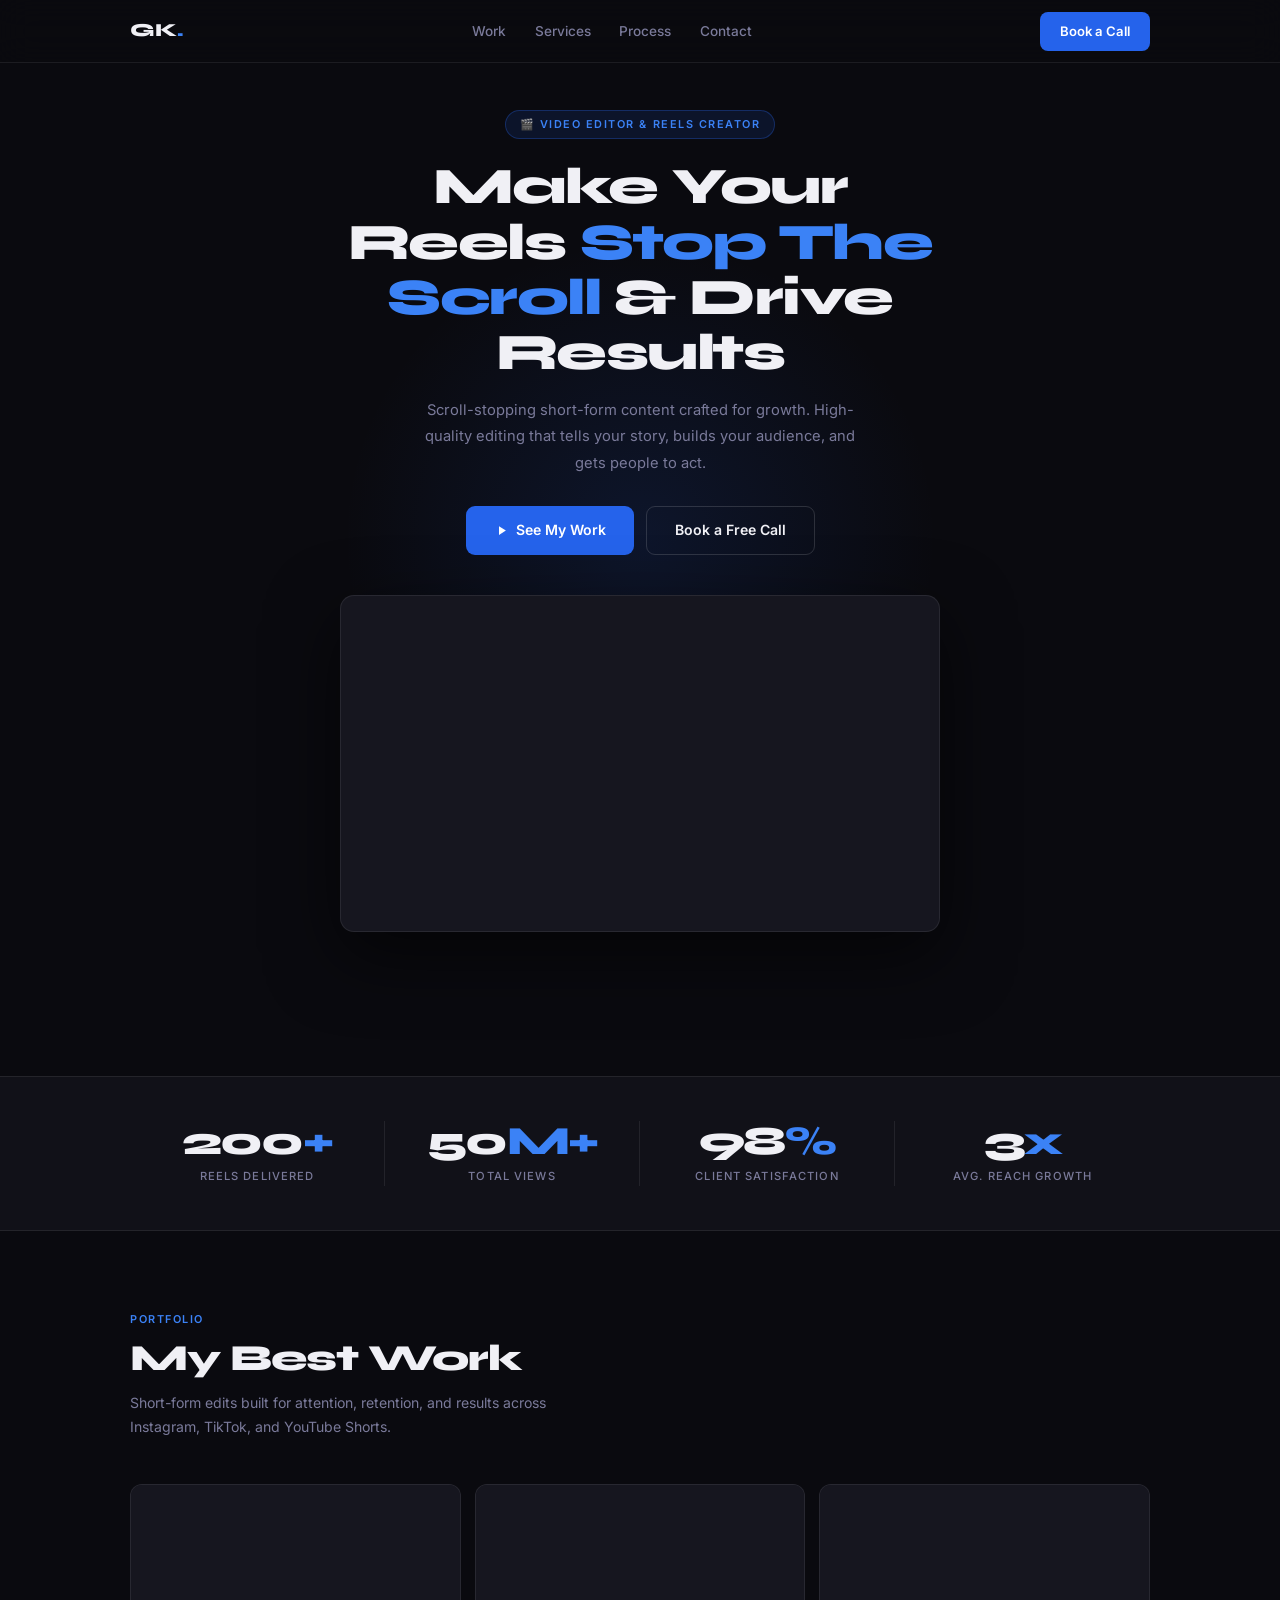
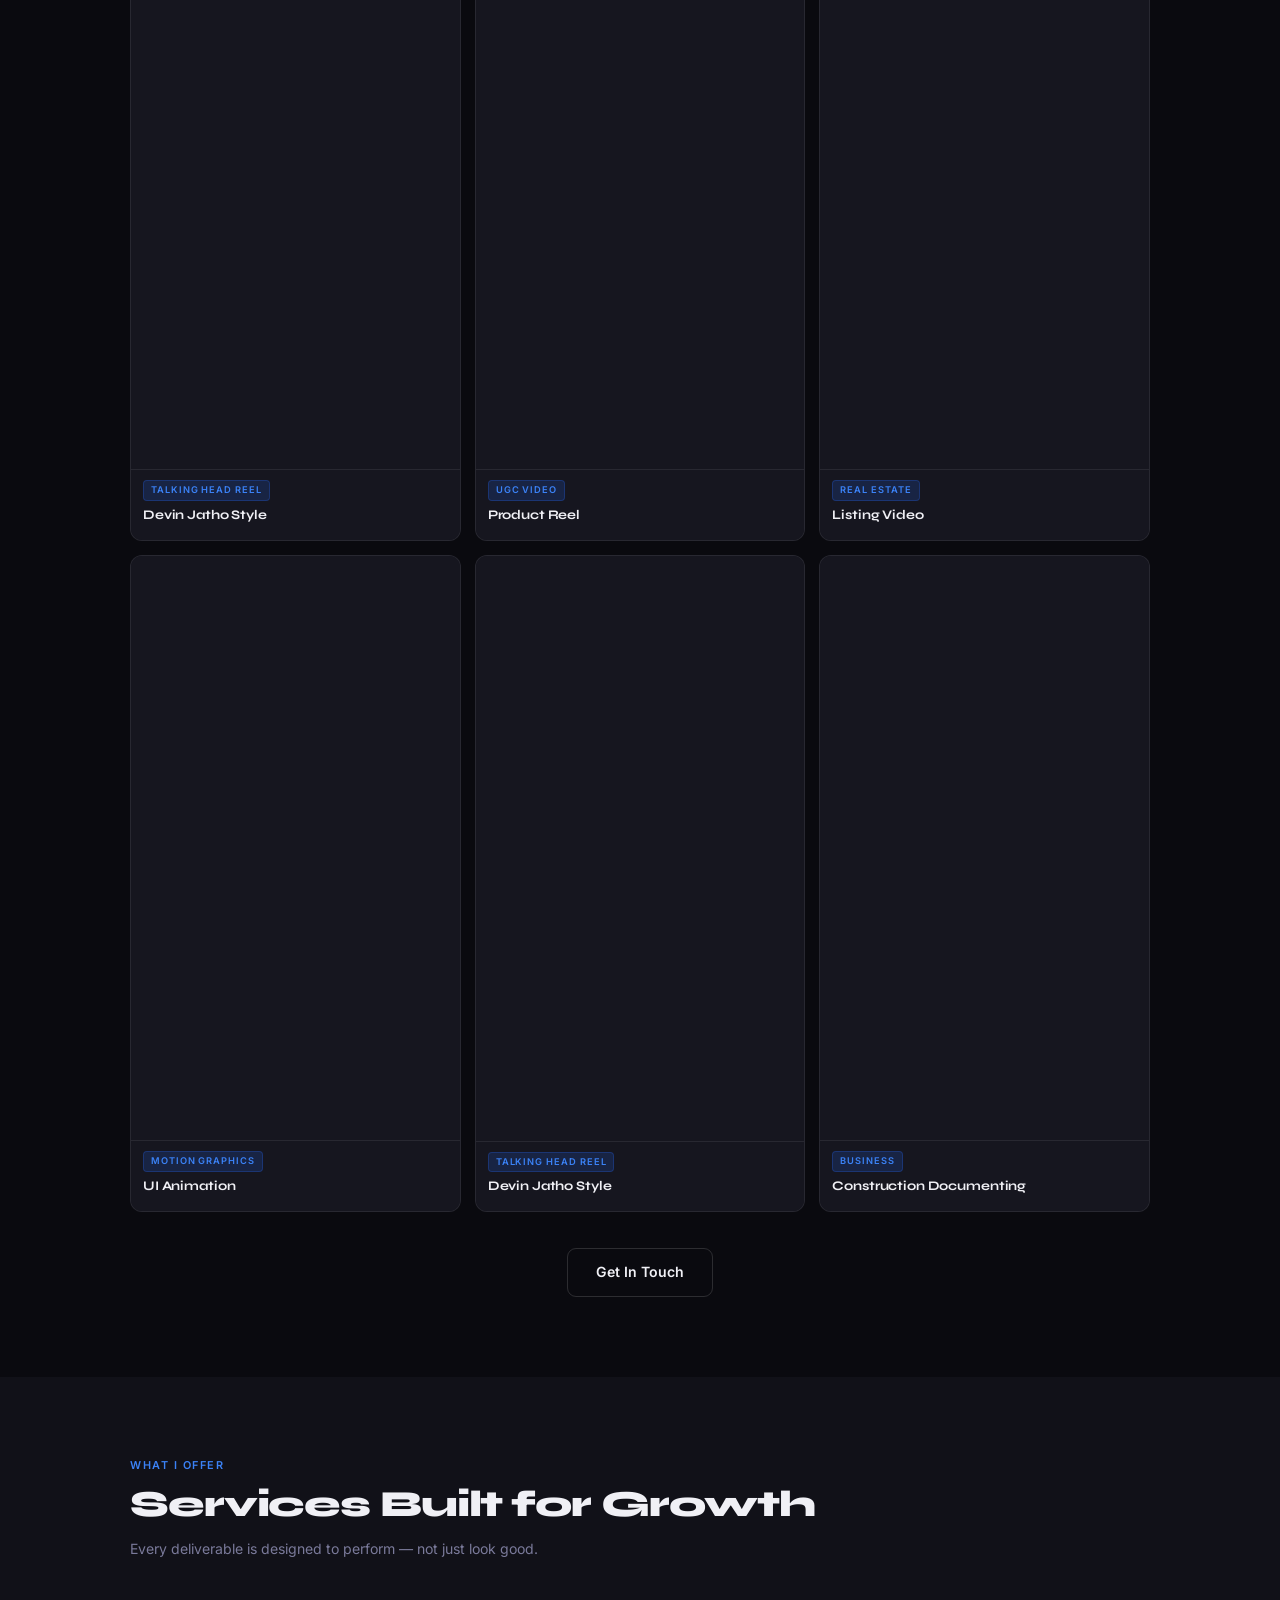
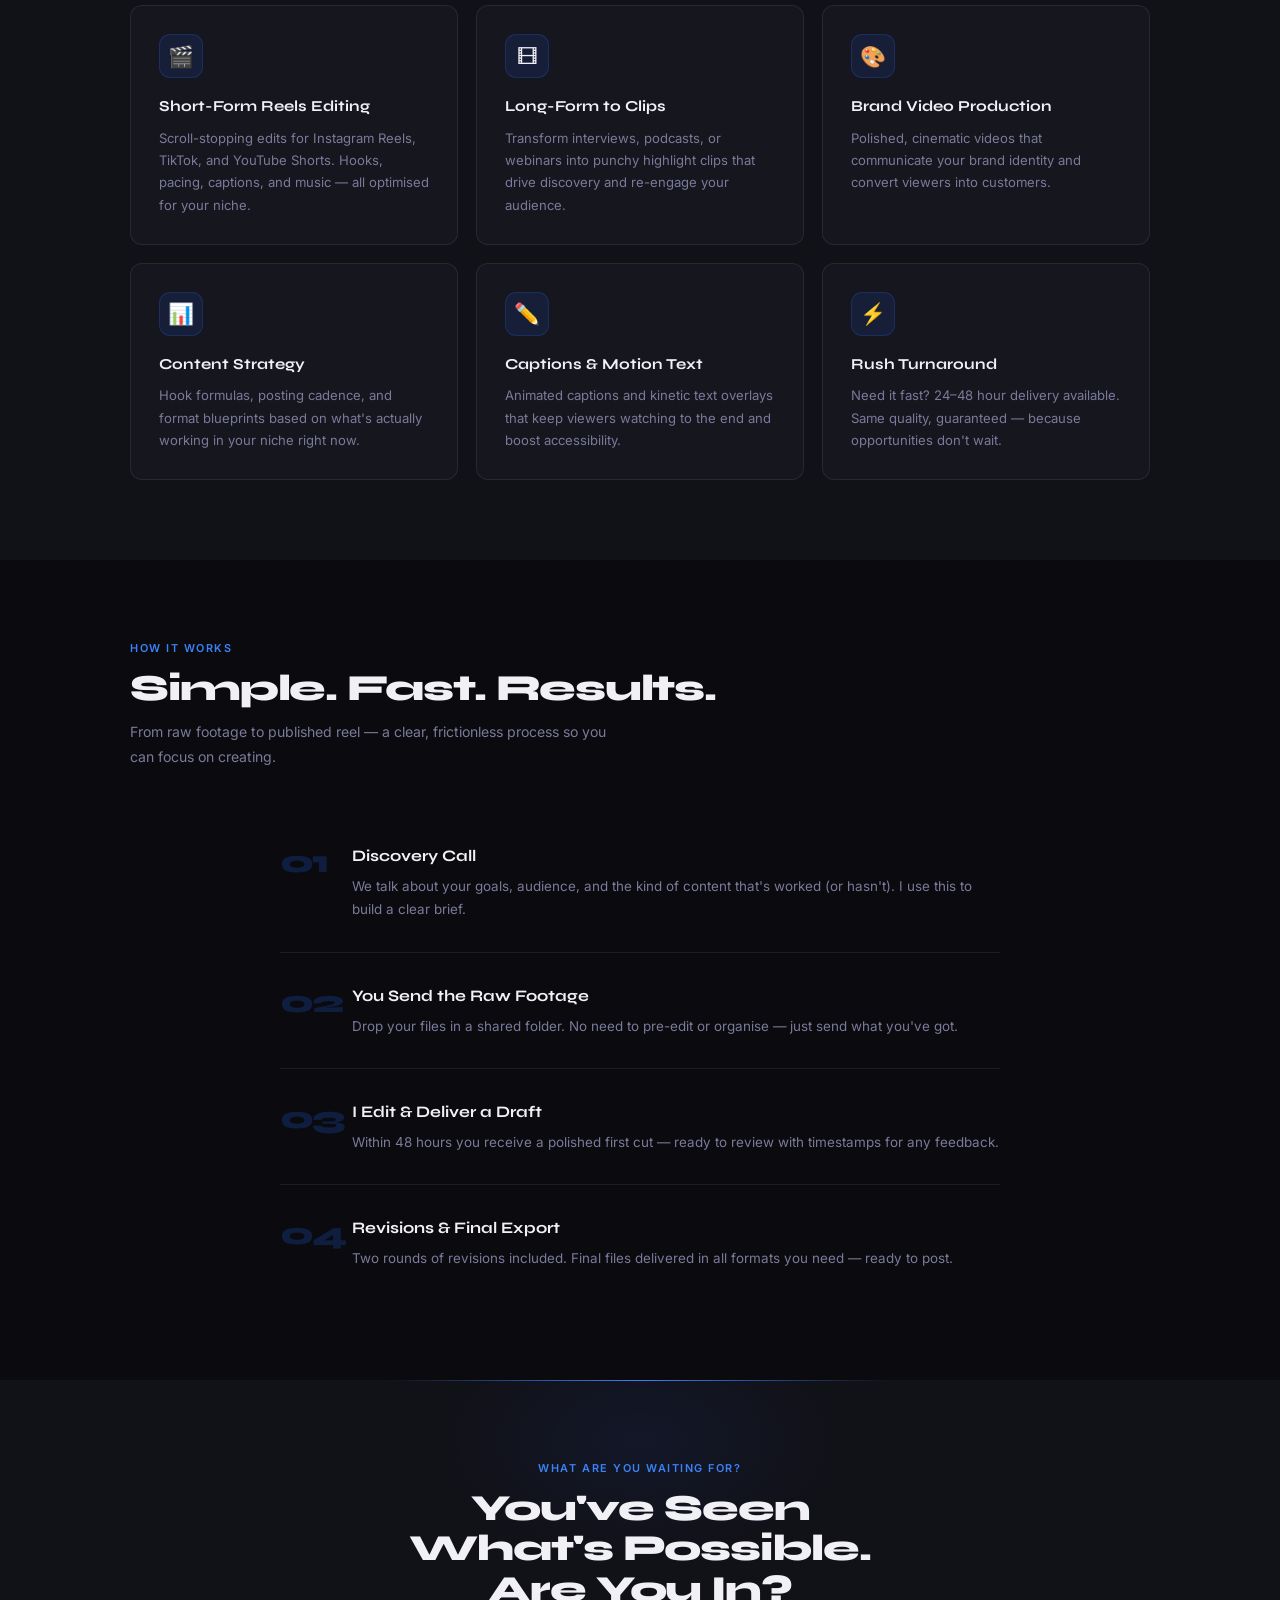
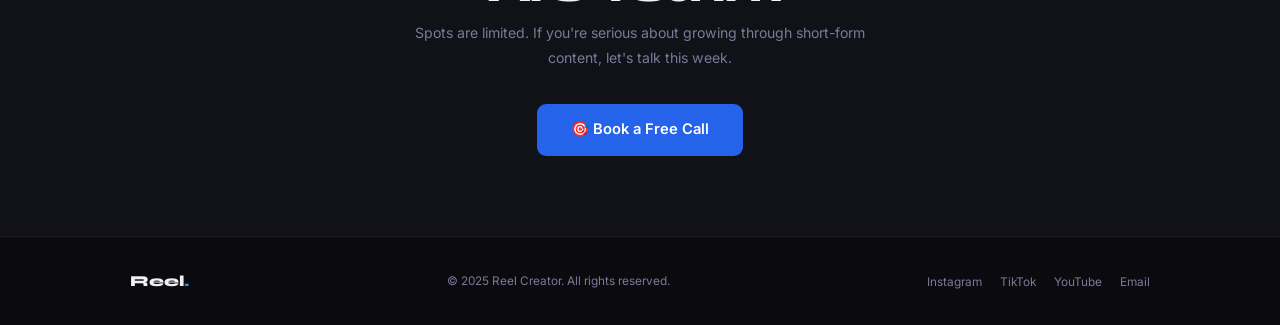
<file: index.html>
<!DOCTYPE html>
<html lang="en">
<head>
<meta charset="UTF-8" />
<meta name="viewport" content="width=device-width, initial-scale=1.0" />
<title>Reel Creator Portfolio</title>
<link href="https://fonts.googleapis.com/css2?family=Syne:wght@700;800&family=Inter:wght@400;500;600&display=swap" rel="stylesheet" />
<link rel="stylesheet" href="css/style.css" />
</head>
<body>

<nav>
  <div class="nav-wrap">
    <a href="#" class="nav-logo">GK<span>.</span></a>
    <ul class="nav-links">
      <li><a href="#work">Work</a></li>
      <li><a href="#services">Services</a></li>
      <li><a href="#process">Process</a></li>
      <li><a href="#cta">Contact</a></li>
    </ul>
    <a href="#cta" class="nav-cta">Book a Call</a>
    <button class="hamburger" id="hamburger" aria-label="Toggle menu">
      <span></span><span></span><span></span>
    </button>
  </div>
</nav>
<div class="nav-drawer" id="nav-drawer">
  <a href="#work"     onclick="closeDrawer()">Work</a>
  <a href="#services" onclick="closeDrawer()">Services</a>
  <a href="#process"  onclick="closeDrawer()">Process</a>
  <a href="#cta"      onclick="closeDrawer()">Book a Call</a>
</div>

<section class="hero">
  <div class="hero-inner fade-in">
    <span class="hero-eyebrow">🎬 Video Editor &amp; Reels Creator</span>
    <h1>Make Your Reels <em>Stop The Scroll</em> &amp; Drive Results</h1>
    <p>Scroll-stopping short-form content crafted for growth. High-quality editing that tells your story, builds your audience, and gets people to act.</p>
    <div class="hero-actions">
      <a href="#work" class="btn btn-primary">
        <svg width="15" height="15" viewBox="0 0 24 24" fill="currentColor"><path d="M8 5v14l11-7z"/></svg>
        See My Work
      </a>
      <a href="#cta" class="btn btn-outline">Book a Free Call</a>
    </div>
    <div class="hero-video-wrap fade-in">
      <div class="video-shell" id="hero-shell">
        <div class="vid-placeholder">
          <div class="play-ring">
            <svg width="22" height="22" viewBox="0 0 24 24" fill="white"><path d="M8 5v14l11-7z"/></svg>
          </div>
          <p>Showreel coming soon</p>
        </div>
      </div>
    </div>
  </div>
</section>

<div class="stats-section">
  <div class="wrap">
    <div class="stats-grid">
      <div class="stat-item fade-in"><div class="stat-number">200<span>+</span></div><div class="stat-label">Reels Delivered</div></div>
      <div class="stat-item fade-in"><div class="stat-number">50<span>M+</span></div><div class="stat-label">Total Views</div></div>
      <div class="stat-item fade-in"><div class="stat-number">98<span>%</span></div><div class="stat-label">Client Satisfaction</div></div>
      <div class="stat-item fade-in"><div class="stat-number">3<span>x</span></div><div class="stat-label">Avg. Reach Growth</div></div>
    </div>
  </div>
</div>

<section id="work">
  <div class="wrap">
    <div class="section-header fade-in">
      <div class="section-eyebrow">Portfolio</div>
      <h2 class="section-title">My Best Work</h2>
      <p class="section-sub">Short-form edits built for attention, retention, and results across Instagram, TikTok, and YouTube Shorts.</p>
    </div>
    <div class="work-grid" id="work-grid"></div>
    <div class="view-more-row fade-in">
      <a href="#cta" class="btn btn-outline">Get In Touch</a>
    </div>
  </div>
</section>

<section id="services">
  <div class="wrap">
    <div class="section-header fade-in">
      <div class="section-eyebrow">What I Offer</div>
      <h2 class="section-title">Services Built for Growth</h2>
      <p class="section-sub">Every deliverable is designed to perform — not just look good.</p>
    </div>
    <div class="services-grid">
      <div class="service-card fade-in"><div class="service-icon">🎬</div><div class="service-name">Short-Form Reels Editing</div><p class="service-desc">Scroll-stopping edits for Instagram Reels, TikTok, and YouTube Shorts. Hooks, pacing, captions, and music — all optimised for your niche.</p></div>
      <div class="service-card fade-in"><div class="service-icon">🎞</div><div class="service-name">Long-Form to Clips</div><p class="service-desc">Transform interviews, podcasts, or webinars into punchy highlight clips that drive discovery and re-engage your audience.</p></div>
      <div class="service-card fade-in"><div class="service-icon">🎨</div><div class="service-name">Brand Video Production</div><p class="service-desc">Polished, cinematic videos that communicate your brand identity and convert viewers into customers.</p></div>
      <div class="service-card fade-in"><div class="service-icon">📊</div><div class="service-name">Content Strategy</div><p class="service-desc">Hook formulas, posting cadence, and format blueprints based on what's actually working in your niche right now.</p></div>
      <div class="service-card fade-in"><div class="service-icon">✏️</div><div class="service-name">Captions &amp; Motion Text</div><p class="service-desc">Animated captions and kinetic text overlays that keep viewers watching to the end and boost accessibility.</p></div>
      <div class="service-card fade-in"><div class="service-icon">⚡</div><div class="service-name">Rush Turnaround</div><p class="service-desc">Need it fast? 24–48 hour delivery available. Same quality, guaranteed — because opportunities don't wait.</p></div>
    </div>
  </div>
</section>

<section id="process">
  <div class="wrap">
    <div class="section-header fade-in">
      <div class="section-eyebrow">How It Works</div>
      <h2 class="section-title">Simple. Fast. Results.</h2>
      <p class="section-sub">From raw footage to published reel — a clear, frictionless process so you can focus on creating.</p>
    </div>
    <div class="process-inner">
      <div class="process-item fade-in"><div class="process-num">01</div><div><div class="process-title">Discovery Call</div><p class="process-desc">We talk about your goals, audience, and the kind of content that's worked (or hasn't). I use this to build a clear brief.</p></div></div>
      <div class="process-item fade-in"><div class="process-num">02</div><div><div class="process-title">You Send the Raw Footage</div><p class="process-desc">Drop your files in a shared folder. No need to pre-edit or organise — just send what you've got.</p></div></div>
      <div class="process-item fade-in"><div class="process-num">03</div><div><div class="process-title">I Edit &amp; Deliver a Draft</div><p class="process-desc">Within 48 hours you receive a polished first cut — ready to review with timestamps for any feedback.</p></div></div>
      <div class="process-item fade-in"><div class="process-num">04</div><div><div class="process-title">Revisions &amp; Final Export</div><p class="process-desc">Two rounds of revisions included. Final files delivered in all formats you need — ready to post.</p></div></div>
    </div>
  </div>
</section>

<section id="cta">
  <div class="cta-inner fade-in">
    <div class="section-eyebrow">What Are You Waiting For?</div>
    <h2 class="section-title">You've Seen What's Possible.<br>Are You In?</h2>
    <p class="section-sub">Spots are limited. If you're serious about growing through short-form content, let's talk this week.</p>
    <a href="mailto:hello@reelcreator.com" class="btn btn-primary" style="font-size:.92rem;padding:14px 34px">🎯 Book a Free Call</a>
  </div>
</section>

<footer>
  <div class="footer-wrap">
    <a href="#" class="footer-logo">Reel<span>.</span></a>
    <span class="footer-copy">© 2025 Reel Creator. All rights reserved.</span>
    <ul class="footer-links">
      <li><a href="#">Instagram</a></li>
      <li><a href="#">TikTok</a></li>
      <li><a href="#">YouTube</a></li>
      <li><a href="#">Email</a></li>
    </ul>
  </div>
</footer>

<script src="js/main.js"></script>
</body>
</html>
</file>
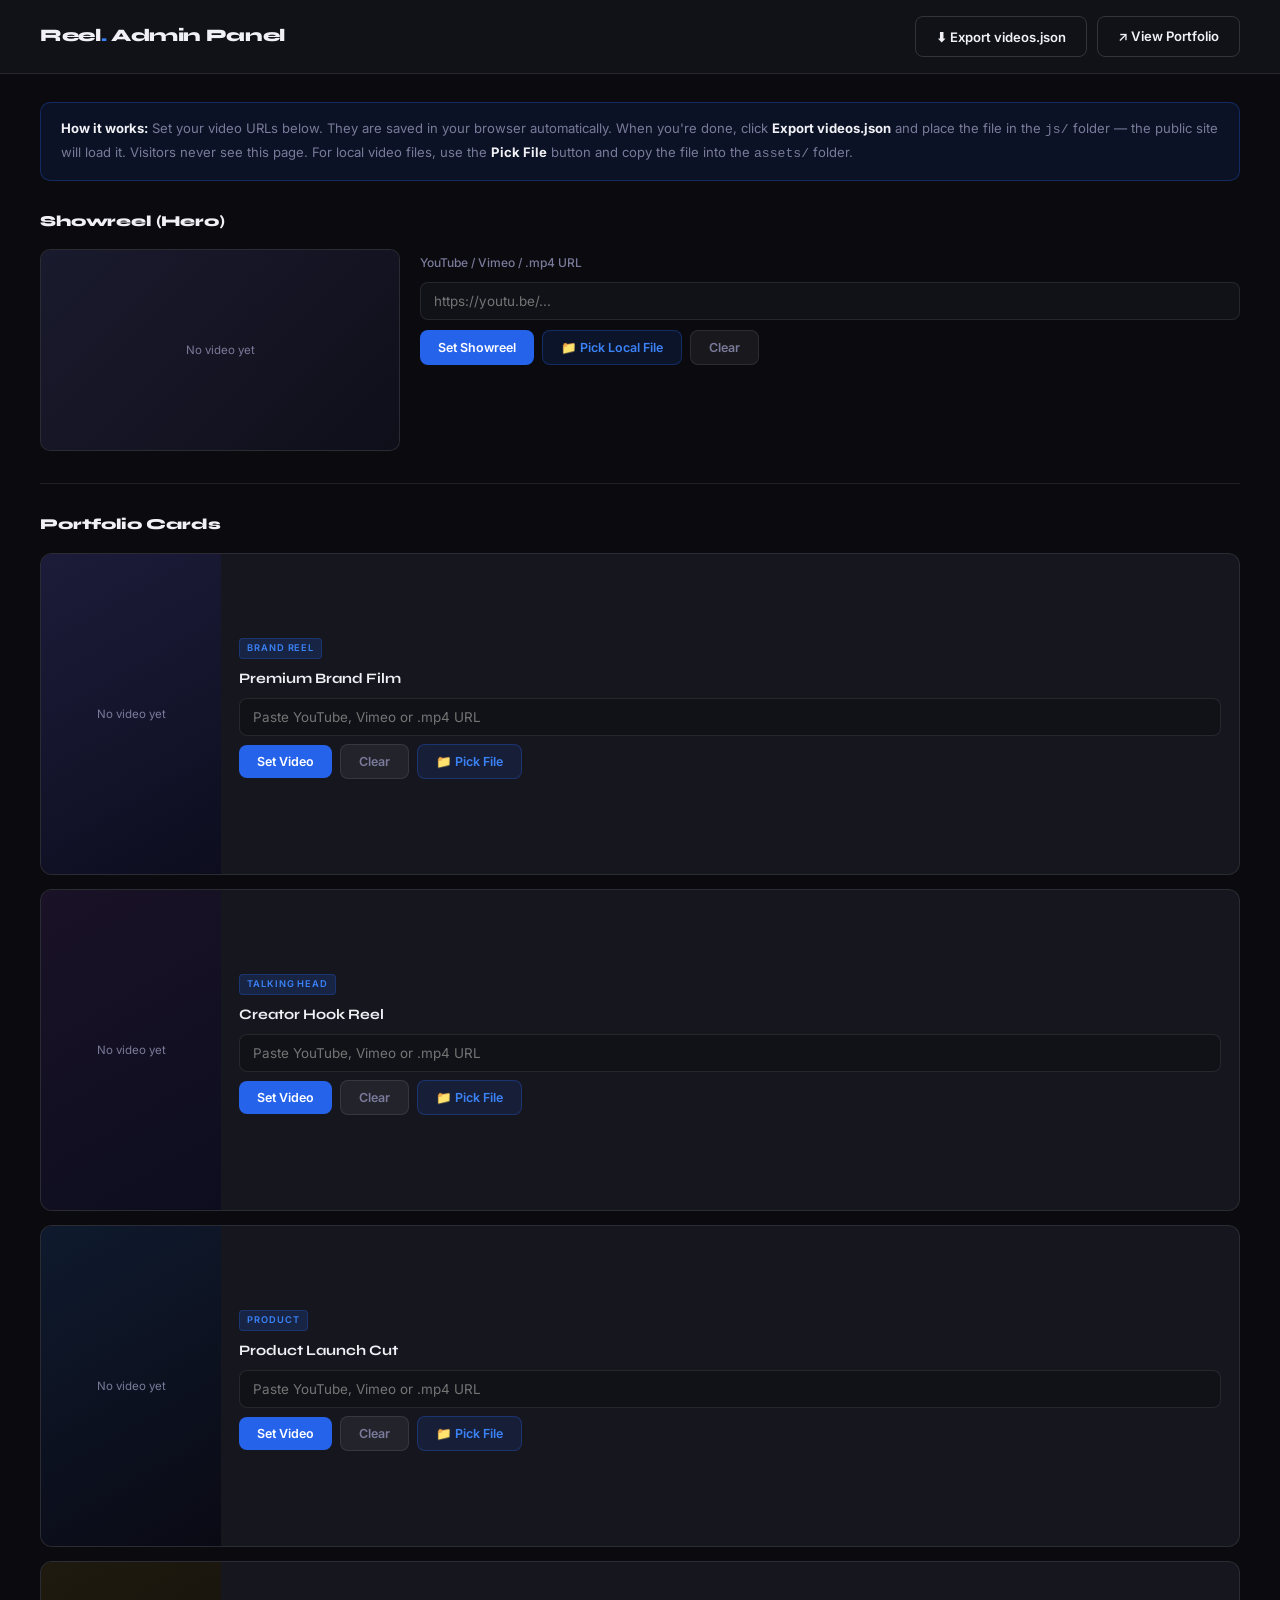
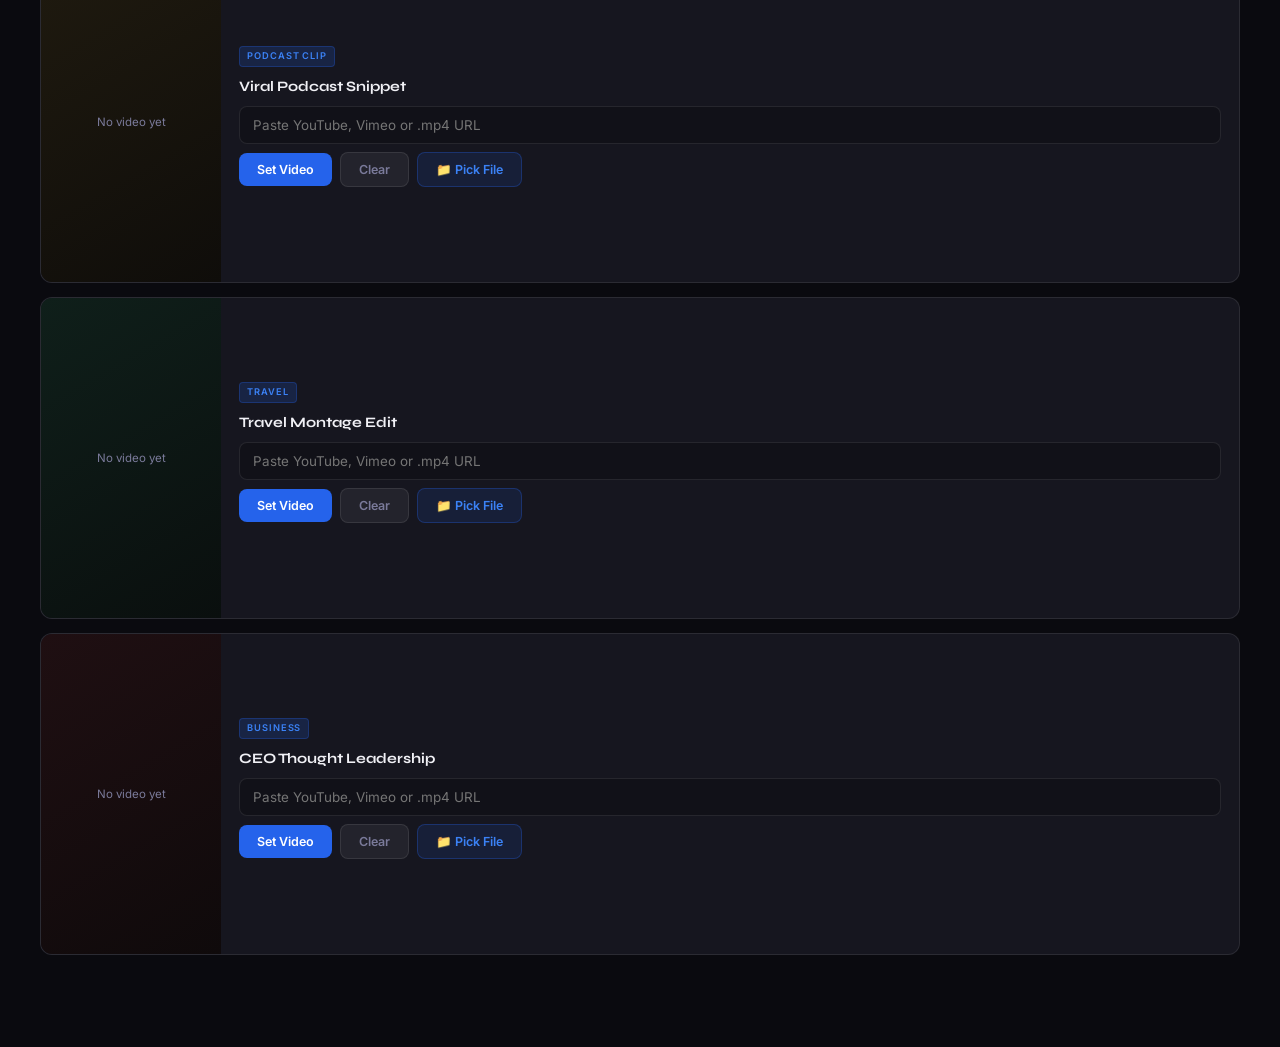
<file: admin.html>
<!DOCTYPE html>
<html lang="en">
<head>
<meta charset="UTF-8"/>
<meta name="viewport" content="width=device-width,initial-scale=1.0"/>
<title>Admin — Reel Creator</title>
<link href="https://fonts.googleapis.com/css2?family=Syne:wght@700;800&family=Inter:wght@400;500;600&display=swap" rel="stylesheet"/>
<style>
*,*::before,*::after{box-sizing:border-box;margin:0;padding:0}
:root{--bg:#0a0a0f;--surface:#111118;--card:#16161f;--accent:#2563eb;--accent2:#3b82f6;--text:#f0f0f5;--muted:#7a7a9a;--border:rgba(255,255,255,0.09);--radius:12px}
body{background:var(--bg);color:var(--text);font-family:'Inter',sans-serif;font-size:14px;line-height:1.6;padding:0 0 80px}

/* TOP BAR */
.topbar{background:var(--surface);border-bottom:1px solid var(--border);padding:16px 40px;display:flex;align-items:center;justify-content:space-between;flex-wrap:wrap;gap:12px;position:sticky;top:0;z-index:10}
.topbar h1{font-family:'Syne',sans-serif;font-weight:800;font-size:1.1rem;letter-spacing:-.02em}
.topbar h1 span{color:var(--accent2)}
.topbar-actions{display:flex;gap:10px;flex-wrap:wrap}
.tbtn{padding:9px 20px;border-radius:8px;font-family:'Inter',sans-serif;font-weight:600;font-size:.82rem;cursor:pointer;border:none;transition:all .2s;text-decoration:none}
.tbtn-primary{background:var(--accent);color:#fff}
.tbtn-primary:hover{background:var(--accent2)}
.tbtn-outline{background:transparent;color:var(--text);border:1px solid rgba(255,255,255,.14)}
.tbtn-outline:hover{border-color:var(--accent2);background:rgba(37,99,235,.08)}

/* NOTICE */
.notice{background:rgba(37,99,235,.1);border:1px solid rgba(37,99,235,.3);border-radius:10px;padding:14px 20px;margin:28px 40px 0;font-size:.82rem;color:var(--muted);line-height:1.7}
.notice strong{color:var(--text)}

/* HERO SECTION */
.section-wrap{padding:28px 40px 0}
.section-label{font-family:'Syne',sans-serif;font-weight:800;font-size:.95rem;margin-bottom:16px;letter-spacing:-.01em}
.hero-admin{display:grid;grid-template-columns:360px 1fr;gap:20px;align-items:start}
.hero-preview-wrap{aspect-ratio:16/9;border-radius:10px;overflow:hidden;border:1px solid var(--border);background:var(--card)}
.hero-preview-wrap iframe,.hero-preview-wrap video{width:100%;height:100%;border:none;display:block}
.a-placeholder{width:100%;height:100%;display:flex;align-items:center;justify-content:center;font-size:.78rem;color:var(--muted)}
.hero-controls{display:flex;flex-direction:column;gap:10px;padding-top:4px}
.hero-controls label{font-size:.75rem;color:var(--muted);font-weight:500}
.a-input{width:100%;background:#111118;border:1px solid var(--border);border-radius:8px;padding:10px 13px;color:var(--text);font-family:'Inter',sans-serif;font-size:.84rem;outline:none;transition:border-color .2s}
.a-input:focus{border-color:var(--accent2)}
.ctrl-row{display:flex;gap:8px;flex-wrap:wrap}
.a-btn{padding:9px 18px;border-radius:8px;font-family:'Inter',sans-serif;font-weight:600;font-size:.78rem;cursor:pointer;border:none;transition:all .2s}
.a-btn:not(.a-btn-clear):not(.a-btn-pick){background:var(--accent);color:#fff}
.a-btn:not(.a-btn-clear):not(.a-btn-pick):hover{background:var(--accent2)}
.a-btn-clear{background:rgba(255,255,255,.06);color:var(--muted);border:1px solid var(--border)}
.a-btn-clear:hover{background:rgba(255,255,255,.1);color:var(--text)}
.a-btn-pick{background:rgba(37,99,235,.12);color:var(--accent2);border:1px solid rgba(37,99,235,.3)}
.a-btn-pick:hover{background:rgba(37,99,235,.22)}
.a-hint{font-size:.72rem;color:var(--muted);margin-top:2px}

/* DIVIDER */
.divider{border:none;border-top:1px solid var(--border);margin:32px 40px 0}

/* CARD LIST */
.card-list-wrap{padding:28px 40px 0}
.a-card{background:var(--card);border:1px solid var(--border);border-radius:var(--radius);display:grid;grid-template-columns:180px 1fr;gap:0;overflow:hidden;margin-bottom:14px;transition:border-color .2s}
.a-card:hover{border-color:rgba(37,99,235,.35)}
.a-video{aspect-ratio:9/16;overflow:hidden;position:relative;background:#111}
.a-video iframe,.a-video video{width:100%;height:100%;border:none;display:block;object-fit:cover}
.a-placeholder{width:100%;height:100%;display:flex;align-items:center;justify-content:center;font-size:.72rem;color:var(--muted);text-align:center;padding:12px}
.a-info{padding:16px 18px;display:flex;flex-direction:column;justify-content:center;gap:8px}
.a-tag{font-size:.58rem;font-weight:600;letter-spacing:.1em;text-transform:uppercase;color:var(--accent2);background:rgba(37,99,235,.18);border:1px solid rgba(37,99,235,.28);padding:2px 7px;border-radius:4px;width:fit-content}
.a-title{font-family:'Syne',sans-serif;font-weight:700;font-size:.9rem}
.a-row{display:flex;gap:8px;align-items:center;flex-wrap:wrap}

/* TOAST */
.toast{position:fixed;bottom:28px;left:50%;transform:translateX(-50%) translateY(20px);background:#1e2a3a;border:1px solid rgba(37,99,235,.4);color:var(--text);padding:11px 22px;border-radius:10px;font-size:.82rem;font-weight:500;opacity:0;transition:opacity .3s,transform .3s;pointer-events:none;z-index:999;white-space:nowrap}
.toast.show{opacity:1;transform:translateX(-50%) translateY(0)}

@media(max-width:700px){
  .topbar,.section-wrap,.card-list-wrap,.notice,.divider{padding-left:18px;padding-right:18px}
  .hero-admin{grid-template-columns:1fr}
  .hero-preview-wrap{max-width:100%;aspect-ratio:16/9}
  .a-card{grid-template-columns:1fr}
  .a-video{aspect-ratio:16/9}
}
</style>
</head>
<body>

<div class="topbar">
  <h1>Reel<span>.</span> Admin Panel</h1>
  <div class="topbar-actions">
    <button class="tbtn tbtn-outline" onclick="exportJSON()">⬇ Export videos.json</button>
    <a class="tbtn tbtn-outline" href="index.html" target="_blank">↗ View Portfolio</a>
  </div>
</div>

<div class="notice">
  <strong>How it works:</strong> Set your video URLs below. They are saved in your browser automatically.
  When you're done, click <strong>Export videos.json</strong> and place the file in the <code>js/</code> folder —
  the public site will load it. Visitors never see this page.
  For local video files, use the <strong>Pick File</strong> button and copy the file into the <code>assets/</code> folder.
</div>

<!-- HERO -->
<div class="section-wrap">
  <div class="section-label">Showreel (Hero)</div>
  <div class="hero-admin">
    <div class="hero-preview-wrap" id="hero-preview">
      <div class="a-placeholder">No video yet</div>
    </div>
    <div class="hero-controls">
      <label>YouTube / Vimeo / .mp4 URL</label>
      <input class="a-input" id="hero-url" type="text" placeholder="https://youtu.be/..." oninput="refreshHeroPreview()"/>
      <div class="ctrl-row">
        <button class="a-btn" onclick="setHero()">Set Showreel</button>
        <button class="a-btn a-btn-pick" onclick="pickHeroAsset()">📁 Pick Local File</button>
        <button class="a-btn a-btn-clear" onclick="clearHero()">Clear</button>
      </div>
      <div class="a-hint" id="hero-hint"></div>
    </div>
  </div>
</div>

<hr class="divider"/>

<!-- CARDS -->
<div class="card-list-wrap">
  <div class="section-label">Portfolio Cards</div>
  <div id="card-list"></div>
</div>

<div id="toast" class="toast"></div>

<script src="js/admin.js"></script>
<script>
// Wire up per-card pick buttons after DOM is built
document.addEventListener('DOMContentLoaded', function(){
  // admin.js buildAdmin() runs on DOMContentLoaded too;
  // re-inject pick buttons after a tick
  setTimeout(function(){
    for(var i=0;i<6;i++){
      var row = document.getElementById('acard-'+i);
      if(!row) continue;
      var arow = row.querySelector('.a-row');
      if(!arow) continue;
      var pick = document.createElement('button');
      pick.className='a-btn a-btn-pick';
      pick.textContent='📁 Pick File';
      pick.setAttribute('onclick','pickAsset('+i+')');
      arow.appendChild(pick);
    }
  }, 50);
});
</script>
</body>
</html>
</file>
<file: css/style.css>
/* ════════════════════════════════════════════
   style.css — Reel Creator Portfolio
   ════════════════════════════════════════════ */
*,*::before,*::after{box-sizing:border-box;margin:0;padding:0}
html{scroll-behavior:smooth}
:root{
  --bg:#0a0a0f;--surface:#111118;--card:#16161f;
  --accent:#2563eb;--accent2:#3b82f6;
  --text:#f0f0f5;--muted:#7a7a9a;
  --border:rgba(255,255,255,0.08);
  --radius:12px;--glow:0 0 40px rgba(37,99,235,0.28);
  --max:1100px;--pad:40px;
}
body{background:var(--bg);color:var(--text);font-family:'Inter',sans-serif;font-size:15px;line-height:1.6;overflow-x:hidden}
.wrap{width:100%;max-width:var(--max);margin:0 auto;padding:0 var(--pad)}
section{padding:80px 0}
/* NAV */
nav{position:fixed;inset:0 0 auto 0;z-index:200;background:rgba(10,10,15,0.9);backdrop-filter:blur(16px);border-bottom:1px solid var(--border)}
.nav-wrap{max-width:var(--max);margin:0 auto;padding:0 var(--pad);height:62px;display:flex;align-items:center;justify-content:space-between;gap:20px}
.nav-logo{font-family:'Syne',sans-serif;font-weight:800;font-size:1.15rem;color:var(--text);text-decoration:none;flex-shrink:0}
.nav-logo span{color:var(--accent2)}
.nav-links{display:flex;gap:1.8rem;list-style:none}
.nav-links a{color:var(--muted);text-decoration:none;font-size:.85rem;font-weight:500;transition:color .2s}
.nav-links a:hover{color:var(--text)}
.nav-cta{background:var(--accent);color:#fff;padding:9px 20px;border-radius:8px;font-weight:600;font-size:.82rem;text-decoration:none;flex-shrink:0;transition:background .2s}
.nav-cta:hover{background:var(--accent2)}
.hamburger{display:none;flex-direction:column;gap:5px;cursor:pointer;background:none;border:none;padding:4px}
.hamburger span{width:22px;height:2px;background:var(--text);border-radius:2px}
.nav-drawer{display:none;position:fixed;top:62px;left:0;right:0;background:rgba(10,10,15,0.98);backdrop-filter:blur(16px);border-bottom:1px solid var(--border);padding:20px var(--pad);flex-direction:column;z-index:199}
.nav-drawer.open{display:flex}
.nav-drawer a{color:var(--muted);text-decoration:none;font-size:.95rem;font-weight:500;padding:12px 0;border-bottom:1px solid var(--border);transition:color .2s}
.nav-drawer a:last-child{border-bottom:none}
.nav-drawer a:hover{color:var(--text)}
/* HERO */
.hero{padding-top:62px;min-height:92vh;display:flex;align-items:center;justify-content:center;text-align:center;position:relative;overflow:hidden}
.hero::before{content:'';position:absolute;top:50%;left:50%;transform:translate(-50%,-50%);width:600px;height:600px;background:radial-gradient(circle,rgba(37,99,235,.13) 0%,transparent 70%);border-radius:50%;animation:orb 7s ease-in-out infinite;pointer-events:none}
@keyframes orb{0%,100%{transform:translate(-50%,-50%) scale(1)}50%{transform:translate(-50%,-50%) scale(1.12)}}
.hero-inner{position:relative;z-index:1;width:100%;max-width:680px;margin:0 auto;padding:48px var(--pad) 64px}
.hero-eyebrow{display:inline-block;font-size:.68rem;font-weight:600;letter-spacing:.14em;text-transform:uppercase;color:var(--accent2);background:rgba(37,99,235,.12);border:1px solid rgba(37,99,235,.3);padding:5px 14px;border-radius:100px;margin-bottom:20px}
.hero h1{font-family:'Syne',sans-serif;font-weight:800;font-size:clamp(1.9rem,4.2vw,3.2rem);line-height:1.08;letter-spacing:-.03em;margin-bottom:16px}
.hero h1 em{font-style:normal;color:var(--accent2)}
.hero p{font-size:.92rem;color:var(--muted);max-width:460px;margin:0 auto 30px;line-height:1.8}
.hero-actions{display:flex;gap:12px;justify-content:center;flex-wrap:wrap}
/* BUTTONS */
.btn{padding:12px 28px;border-radius:9px;font-family:'Inter',sans-serif;font-weight:600;font-size:.88rem;text-decoration:none;display:inline-flex;align-items:center;gap:7px;cursor:pointer;border:none;transition:all .2s}
.btn-primary{background:var(--accent);color:#fff}
.btn-primary:hover{background:var(--accent2);transform:translateY(-2px);box-shadow:var(--glow)}
.btn-outline{background:transparent;color:var(--text);border:1px solid rgba(255,255,255,.14)}
.btn-outline:hover{border-color:var(--accent2);background:rgba(37,99,235,.08);transform:translateY(-2px)}
/* HERO VIDEO */
.hero-video-wrap{margin:40px auto 0;max-width:640px;width:100%}
.video-shell{width:100%;aspect-ratio:16/9;background:var(--card);border-radius:14px;border:1px solid var(--border);overflow:hidden;position:relative;box-shadow:0 24px 70px rgba(0,0,0,.6)}
.video-shell iframe,.video-shell video{width:100%;height:100%;border:none;display:block}
.vid-placeholder{width:100%;height:100%;display:flex;flex-direction:column;align-items:center;justify-content:center;gap:12px;background:linear-gradient(135deg,#1a1a2e,#0f0f1a);padding:20px;text-align:center}
.vid-placeholder .play-ring{width:60px;height:60px;border-radius:50%;background:rgba(37,99,235,.5);display:flex;align-items:center;justify-content:center}
.vid-placeholder p{font-size:.78rem;color:var(--muted)}
/* STATS */
.stats-section{background:var(--surface);border-top:1px solid var(--border);border-bottom:1px solid var(--border);padding:44px 0}
.stats-grid{display:grid;grid-template-columns:repeat(4,1fr)}
.stat-item{text-align:center;padding:0 20px;border-right:1px solid var(--border)}
.stat-item:last-child{border-right:none}
.stat-number{font-family:'Syne',sans-serif;font-weight:800;font-size:clamp(1.7rem,3.5vw,2.5rem);letter-spacing:-.04em;line-height:1}
.stat-number span{color:var(--accent2)}
.stat-label{font-size:.7rem;color:var(--muted);margin-top:7px;text-transform:uppercase;letter-spacing:.1em;font-weight:500}
/* SECTION HEADER */
.section-eyebrow{font-size:.68rem;font-weight:600;letter-spacing:.14em;text-transform:uppercase;color:var(--accent2);margin-bottom:10px}
.section-title{font-family:'Syne',sans-serif;font-weight:800;font-size:clamp(1.5rem,3vw,2.3rem);letter-spacing:-.03em;line-height:1.1;margin-bottom:12px}
.section-sub{color:var(--muted);max-width:480px;line-height:1.75;font-size:.88rem}
.section-header{margin-bottom:44px}
/* WORK GRID */
#work{background:var(--bg)}
.work-grid{display:grid;grid-template-columns:repeat(3,1fr);gap:14px}
.work-card{background:var(--card);border:1px solid var(--border);border-radius:var(--radius);overflow:hidden;display:flex;flex-direction:column;transition:transform .25s,box-shadow .25s}
.work-card:hover{transform:translateY(-4px);box-shadow:0 16px 40px rgba(0,0,0,.45)}
.card-video{aspect-ratio:9/16;position:relative;overflow:hidden;background:var(--card)}
.card-video iframe,.card-video video{width:100%;height:100%;border:none;display:block;object-fit:cover}
.card-placeholder{width:100%;height:100%;display:flex;flex-direction:column;align-items:center;justify-content:center;gap:10px;padding:16px;text-align:center}
.card-placeholder .ring{width:46px;height:46px;border-radius:50%;background:rgba(37,99,235,.5);display:flex;align-items:center;justify-content:center}
.card-placeholder .ring svg{margin-left:3px}
.card-placeholder .ph-label{font-size:.68rem;color:var(--muted);line-height:1.4}
.card-footer{padding:10px 12px 14px;background:var(--card);border-top:1px solid var(--border)}
.work-tag{font-size:.58rem;font-weight:600;letter-spacing:.1em;text-transform:uppercase;color:var(--accent2);background:rgba(37,99,235,.18);border:1px solid rgba(37,99,235,.28);padding:2px 7px;border-radius:4px;width:fit-content;margin-bottom:4px}
.work-title{font-family:'Syne',sans-serif;font-weight:700;font-size:.82rem;letter-spacing:-.01em}
.work-views{font-size:.66rem;color:var(--muted);margin-top:2px}
.view-more-row{margin-top:36px;text-align:center}
/* SERVICES */
#services{background:var(--surface)}
.services-grid{display:grid;grid-template-columns:repeat(3,1fr);gap:18px}
.service-card{background:var(--card);border:1px solid var(--border);border-radius:var(--radius);padding:28px;transition:border-color .25s,transform .2s}
.service-card:hover{border-color:rgba(37,99,235,.4);transform:translateY(-3px)}
.service-icon{width:44px;height:44px;background:rgba(37,99,235,.12);border:1px solid rgba(37,99,235,.22);border-radius:11px;display:flex;align-items:center;justify-content:center;font-size:1.3rem;margin-bottom:16px}
.service-name{font-family:'Syne',sans-serif;font-weight:700;font-size:.95rem;margin-bottom:8px}
.service-desc{font-size:.82rem;color:var(--muted);line-height:1.7}
/* PROCESS */
#process{background:var(--bg)}
.process-inner{max-width:720px;margin:0 auto}
.process-item{display:grid;grid-template-columns:52px 1fr;gap:20px;padding:30px 0;border-bottom:1px solid var(--border)}
.process-item:last-child{border-bottom:none}
.process-num{font-family:'Syne',sans-serif;font-weight:800;font-size:2rem;color:rgba(37,99,235,.22);letter-spacing:-.05em;line-height:1;padding-top:3px}
.process-title{font-family:'Syne',sans-serif;font-weight:700;font-size:1rem;margin-bottom:6px}
.process-desc{font-size:.84rem;color:var(--muted);line-height:1.75}
/* CTA */
#cta{background:var(--surface);text-align:center;position:relative;overflow:hidden}
#cta::before{content:'';position:absolute;top:0;left:50%;transform:translateX(-50%);width:500px;height:1px;background:linear-gradient(to right,transparent,var(--accent2),transparent)}
#cta::after{content:'';position:absolute;top:-60px;left:50%;transform:translateX(-50%);width:400px;height:240px;background:radial-gradient(ellipse,rgba(37,99,235,.08) 0%,transparent 70%);pointer-events:none}
.cta-inner{position:relative;z-index:1;max-width:580px;margin:0 auto;padding-left:var(--pad);padding-right:var(--pad)}
.cta-inner .section-sub{margin:0 auto 34px}
/* FOOTER */
footer{background:var(--bg);border-top:1px solid var(--border)}
.footer-wrap{max-width:var(--max);margin:0 auto;padding:32px var(--pad);display:flex;align-items:center;justify-content:space-between;flex-wrap:wrap;gap:14px}
.footer-logo{font-family:'Syne',sans-serif;font-weight:800;font-size:.95rem;color:var(--text);text-decoration:none}
.footer-logo span{color:var(--accent2)}
.footer-copy{font-size:.74rem;color:var(--muted)}
.footer-links{display:flex;gap:18px;list-style:none}
.footer-links a{font-size:.74rem;color:var(--muted);text-decoration:none;transition:color .2s}
.footer-links a:hover{color:var(--text)}
/* FADE IN */
.fade-in{opacity:0;transform:translateY(20px);transition:opacity .55s ease,transform .55s ease}
.fade-in.visible{opacity:1;transform:none}
/* RESPONSIVE */
@media(max-width:960px){
  :root{--pad:28px}
  .services-grid{grid-template-columns:repeat(2,1fr)}
  .work-grid{grid-template-columns:repeat(2,1fr)}
  .stats-grid{grid-template-columns:repeat(2,1fr)}
  .stat-item:nth-child(2){border-right:none}
  .stat-item:nth-child(3){border-right:1px solid var(--border);padding-top:24px;margin-top:8px}
  .stat-item:nth-child(4){padding-top:24px;margin-top:8px}
  .nav-links,.nav-cta{display:none}
  .hamburger{display:flex}
}
@media(max-width:580px){
  :root{--pad:18px}
  .services-grid{grid-template-columns:1fr}
  .work-grid{grid-template-columns:repeat(2,1fr)}
  .hero-actions{flex-direction:column;align-items:center}
  .footer-wrap{flex-direction:column;text-align:center}
  .footer-links{justify-content:center}
}
@media(prefers-reduced-motion:reduce){*,*::before,*::after{animation:none!important;transition:none!important}}
</file>
